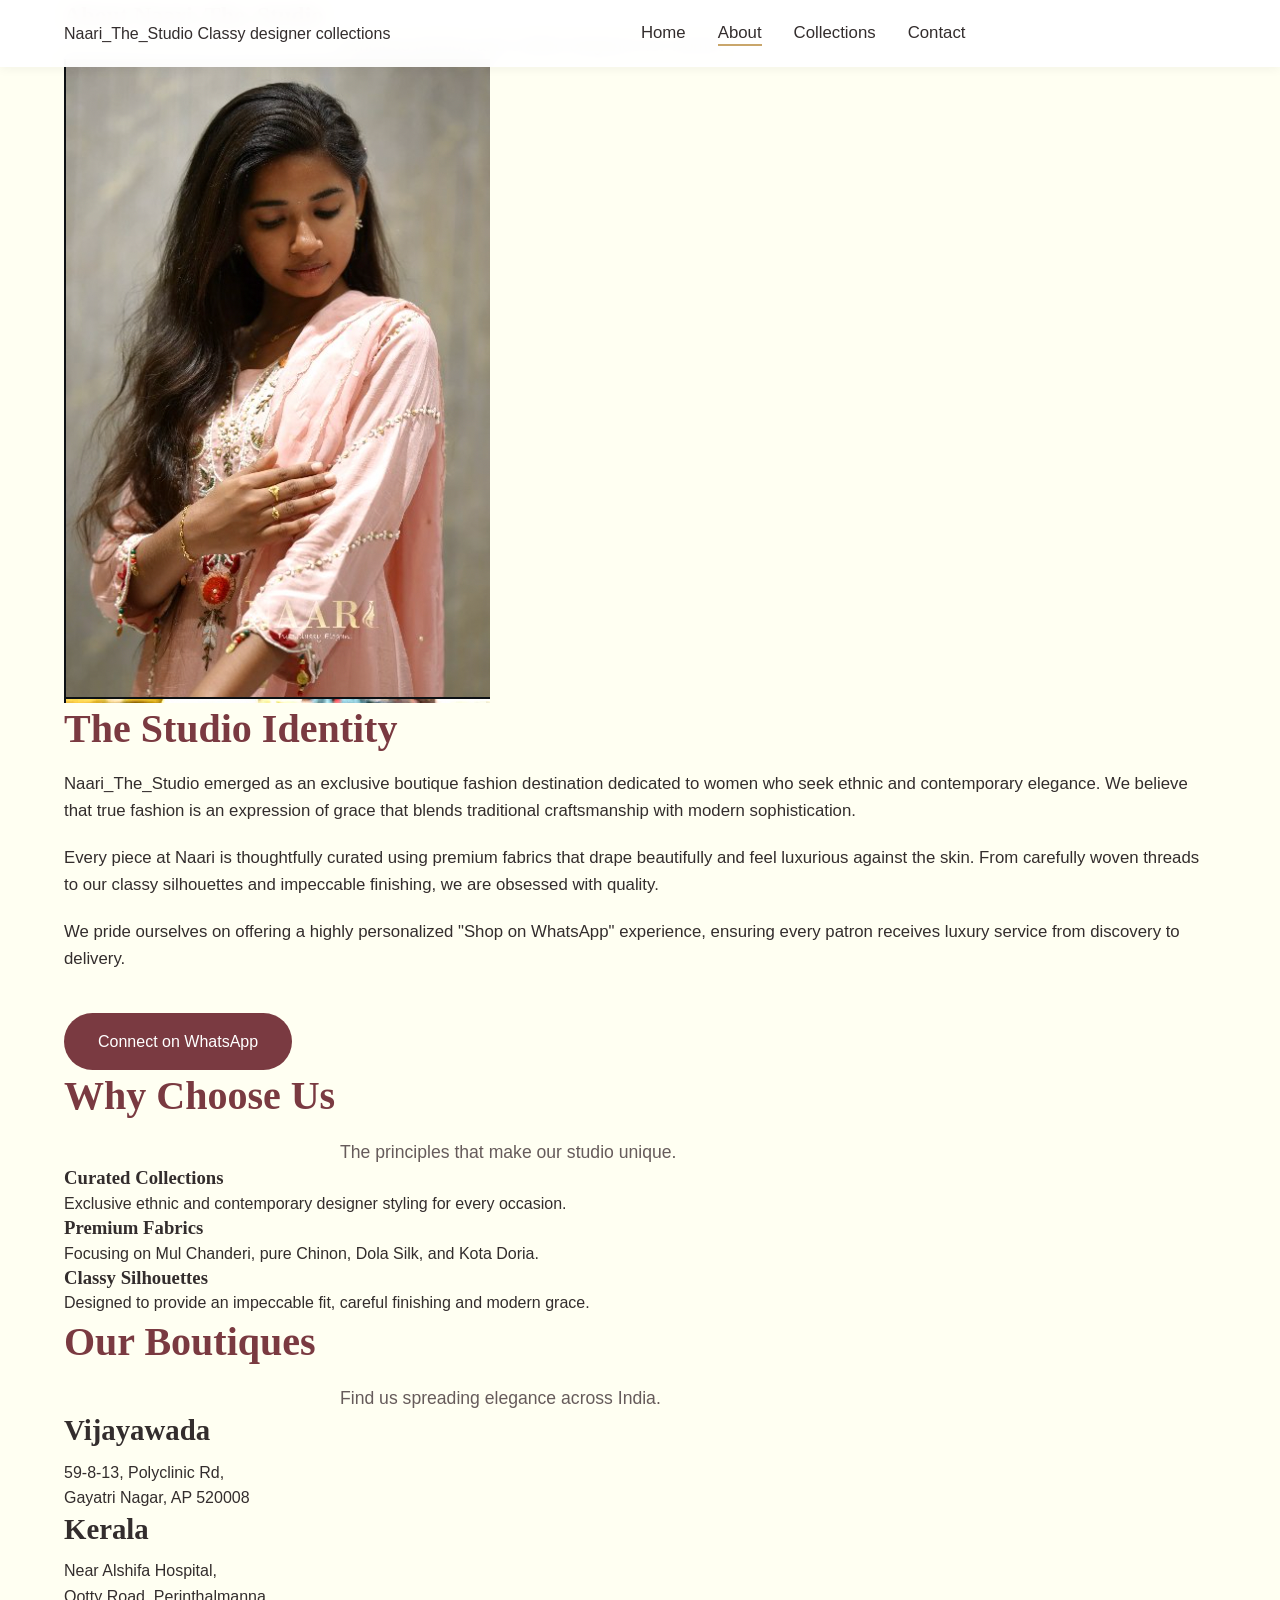
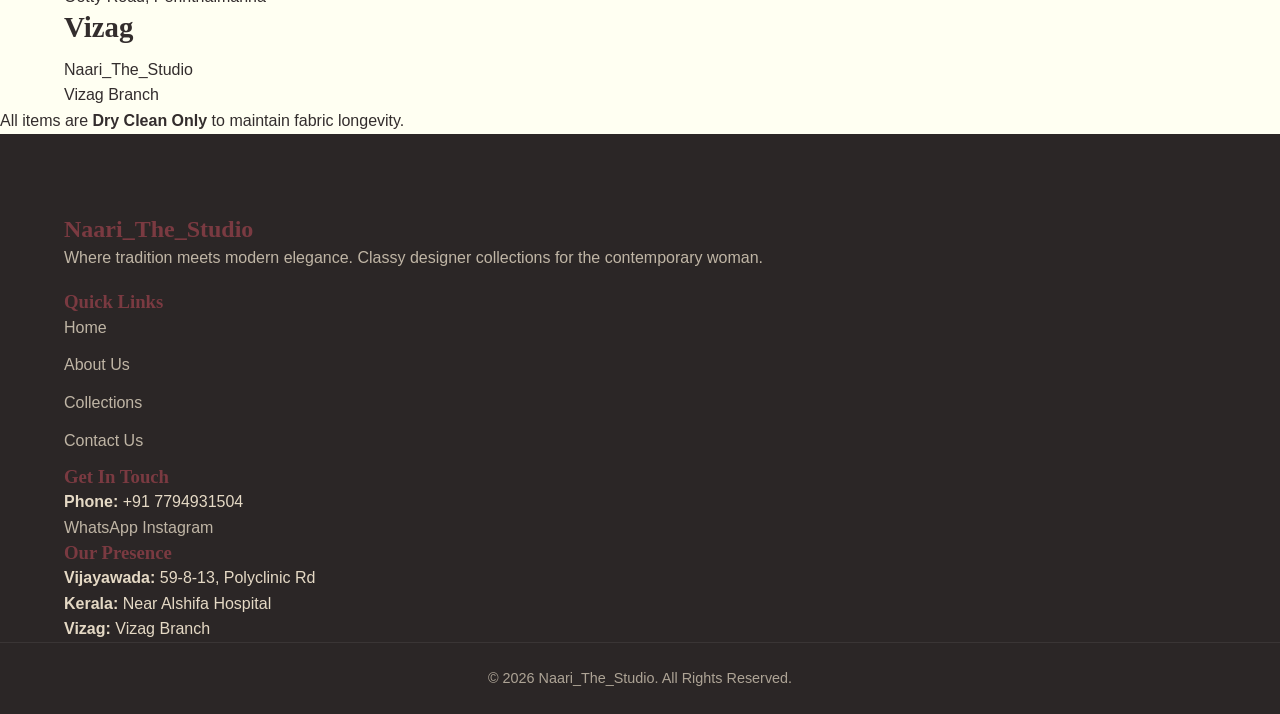
<file: about.html>
<!DOCTYPE html>
<html lang="en">
<head>
    <meta charset="UTF-8">
    <meta name="viewport" content="width=device-width, initial-scale=1.0">
    <title>About Us | Naari_The_Studio</title>
    <link rel="stylesheet" href="style.css">
</head>
<body>

    <!-- Header / Navbar -->
    <header class="navbar">
        <div class="container nav-container">
            <div class="brand-logo">
                <a href="index.html">
                    <span class="brand-name">Naari_The_Studio</span>
                    <span class="brand-tagline">Classy designer collections</span>
                </a>
            </div>
            <ul class="nav-links">
                <li><a href="index.html">Home</a></li>
                <li><a href="about.html" class="active">About</a></li>
                <li><a href="collections.html">Collections</a></li>
                <li><a href="contact.html">Contact</a></li>
            </ul>
            <div class="hamburger">
                <span></span>
                <span></span>
                <span></span>
            </div>
        </div>
    </header>

    <!-- Page Banner -->
    <section class="page-banner">
        <div class="container">
            <h1>About Naari_The_Studio</h1>
            <p class="section-subtitle">Timeless fashion and crafted elegance for women.</p>
        </div>
    </section>

    <!-- Brand Story Area -->
    <section class="section">
        <div class="container about-story">
            <div class="about-image">
                <div class="img-placeholder category-placeholder"><img src="outfit_pink.png" alt="Boutique Story Imagination"></div>
            </div>
            <div class="about-text">
                <h2 class="section-title" style="text-align: left;">The Studio Identity</h2>
                <p>Naari_The_Studio emerged as an exclusive boutique fashion destination dedicated to women who seek ethnic and contemporary elegance. We believe that true fashion is an expression of grace that blends traditional craftsmanship with modern sophistication.</p>
                <p>Every piece at Naari is thoughtfully curated using premium fabrics that drape beautifully and feel luxurious against the skin. From carefully woven threads to our classy silhouettes and impeccable finishing, we are obsessed with quality.</p>
                <p>We pride ourselves on offering a highly personalized "Shop on WhatsApp" experience, ensuring every patron receives luxury service from discovery to delivery.</p>
                <a href="https://wa.me/917794931504?text=Hi%20Naari_The_Studio,%20I%20would%20love%20to%20connect." target="_blank" class="btn btn-primary" style="margin-top:20px;">Connect on WhatsApp</a>
            </div>
        </div>
    </section>

    <!-- Why Choose Us -->
    <section class="section fabrics-section">
        <div class="container">
            <h2 class="section-title">Why Choose Us</h2>
            <p class="section-subtitle">The principles that make our studio unique.</p>
            
            <div class="grid grid-3">
                <div class="fabric-card">
                    <h3 style="color:var(--color-secondary);">Curated Collections</h3>
                    <p>Exclusive ethnic and contemporary designer styling for every occasion.</p>
                </div>
                <div class="fabric-card">
                    <h3 style="color:var(--color-secondary);">Premium Fabrics</h3>
                    <p>Focusing on Mul Chanderi, pure Chinon, Dola Silk, and Kota Doria.</p>
                </div>
                <div class="fabric-card">
                    <h3 style="color:var(--color-secondary);">Classy Silhouettes</h3>
                    <p>Designed to provide an impeccable fit, careful finishing and modern grace.</p>
                </div>
            </div>
        </div>
    </section>

    <!-- Presence Locations -->
    <section class="section">
        <div class="container">
            <h2 class="section-title">Our Boutiques</h2>
            <p class="section-subtitle">Find us spreading elegance across India.</p>
            
            <div class="locations-grid">
                <div class="location-card">
                    <h3 style="color: var(--color-primary); font-size: 1.8rem; margin-bottom: 10px;">Vijayawada</h3>
                    <p>59-8-13, Polyclinic Rd,<br>Gayatri Nagar, AP 520008</p>
                </div>
                <div class="location-card">
                    <h3 style="color: var(--color-primary); font-size: 1.8rem; margin-bottom: 10px;">Kerala</h3>
                    <p>Near Alshifa Hospital,<br>Ootty Road, Perinthalmanna</p>
                </div>
                <div class="location-card">
                    <h3 style="color: var(--color-primary); font-size: 1.8rem; margin-bottom: 10px;">Vizag</h3>
                    <p>Naari_The_Studio<br>Vizag Branch</p>
                </div>
            </div>
        </div>
    </section>

    <!-- Care Instructions -->
    <div class="care-notice">
        <p>All items are <strong>Dry Clean Only</strong> to maintain fabric longevity.</p>
    </div>

    <!-- Footer -->
    <footer class="footer">
        <div class="container footer-container">
            <div class="footer-brand">
                <h2>Naari_The_Studio</h2>
                <p>Where tradition meets modern elegance. Classy designer collections for the contemporary woman.</p>
            </div>
            <div class="footer-links">
                <h3>Quick Links</h3>
                <ul>
                    <li><a href="index.html">Home</a></li>
                    <li><a href="about.html">About Us</a></li>
                    <li><a href="collections.html">Collections</a></li>
                    <li><a href="contact.html">Contact Us</a></li>
                </ul>
            </div>
            <div class="footer-contact">
                <h3>Get In Touch</h3>
                <p><strong>Phone:</strong> +91 7794931504</p>
                <div class="socials">
                    <a href="https://wa.me/917794931504" target="_blank">WhatsApp</a>
                    <a href="https://instagram.com/naari_the_studio" target="_blank">Instagram</a>
                </div>
            </div>
            <div class="footer-locations">
                <h3>Our Presence</h3>
                <p><strong>Vijayawada:</strong> 59-8-13, Polyclinic Rd</p>
                <p><strong>Kerala:</strong> Near Alshifa Hospital</p>
                <p><strong>Vizag:</strong> Vizag Branch</p>
            </div>
        </div>
        <div class="footer-bottom">
            <p>&copy; 2026 Naari_The_Studio. All Rights Reserved.</p>
        </div>
    </footer>

    <script src="script.js"></script>
</body>
</html>
</file>
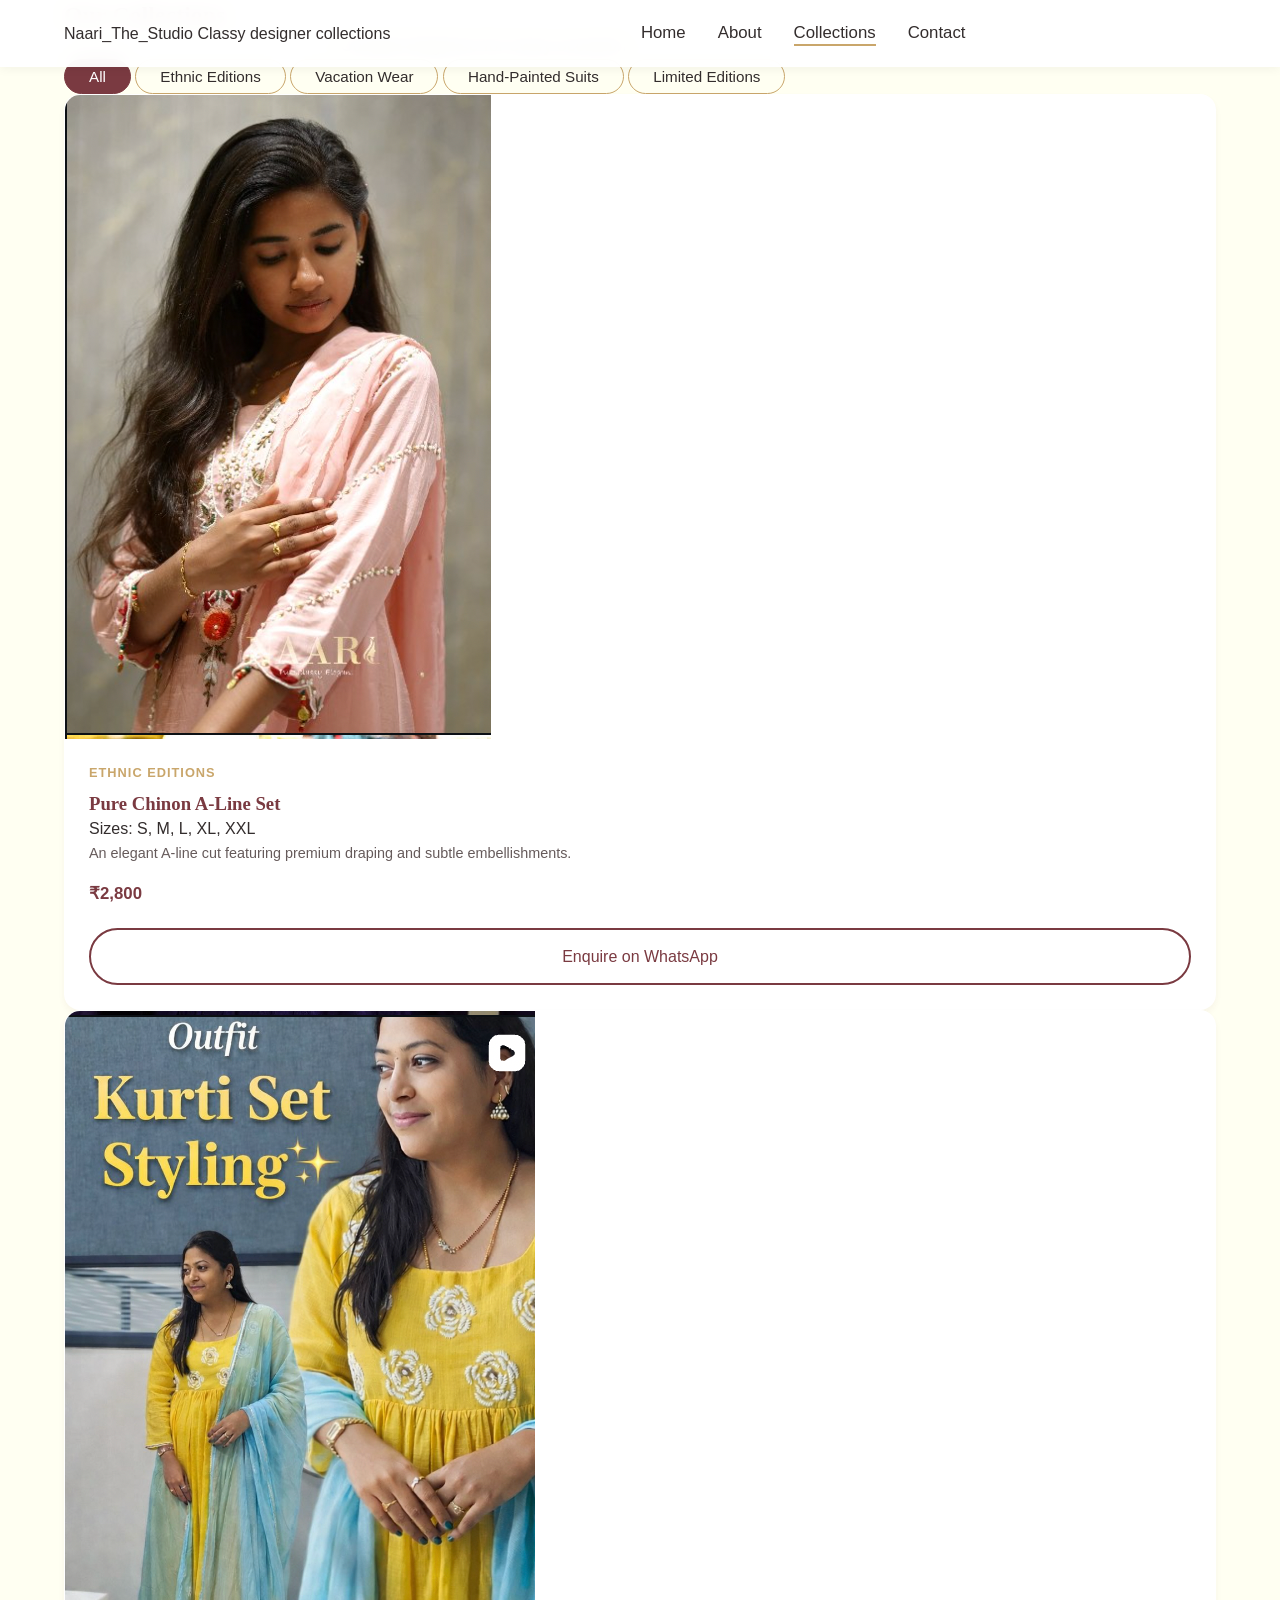
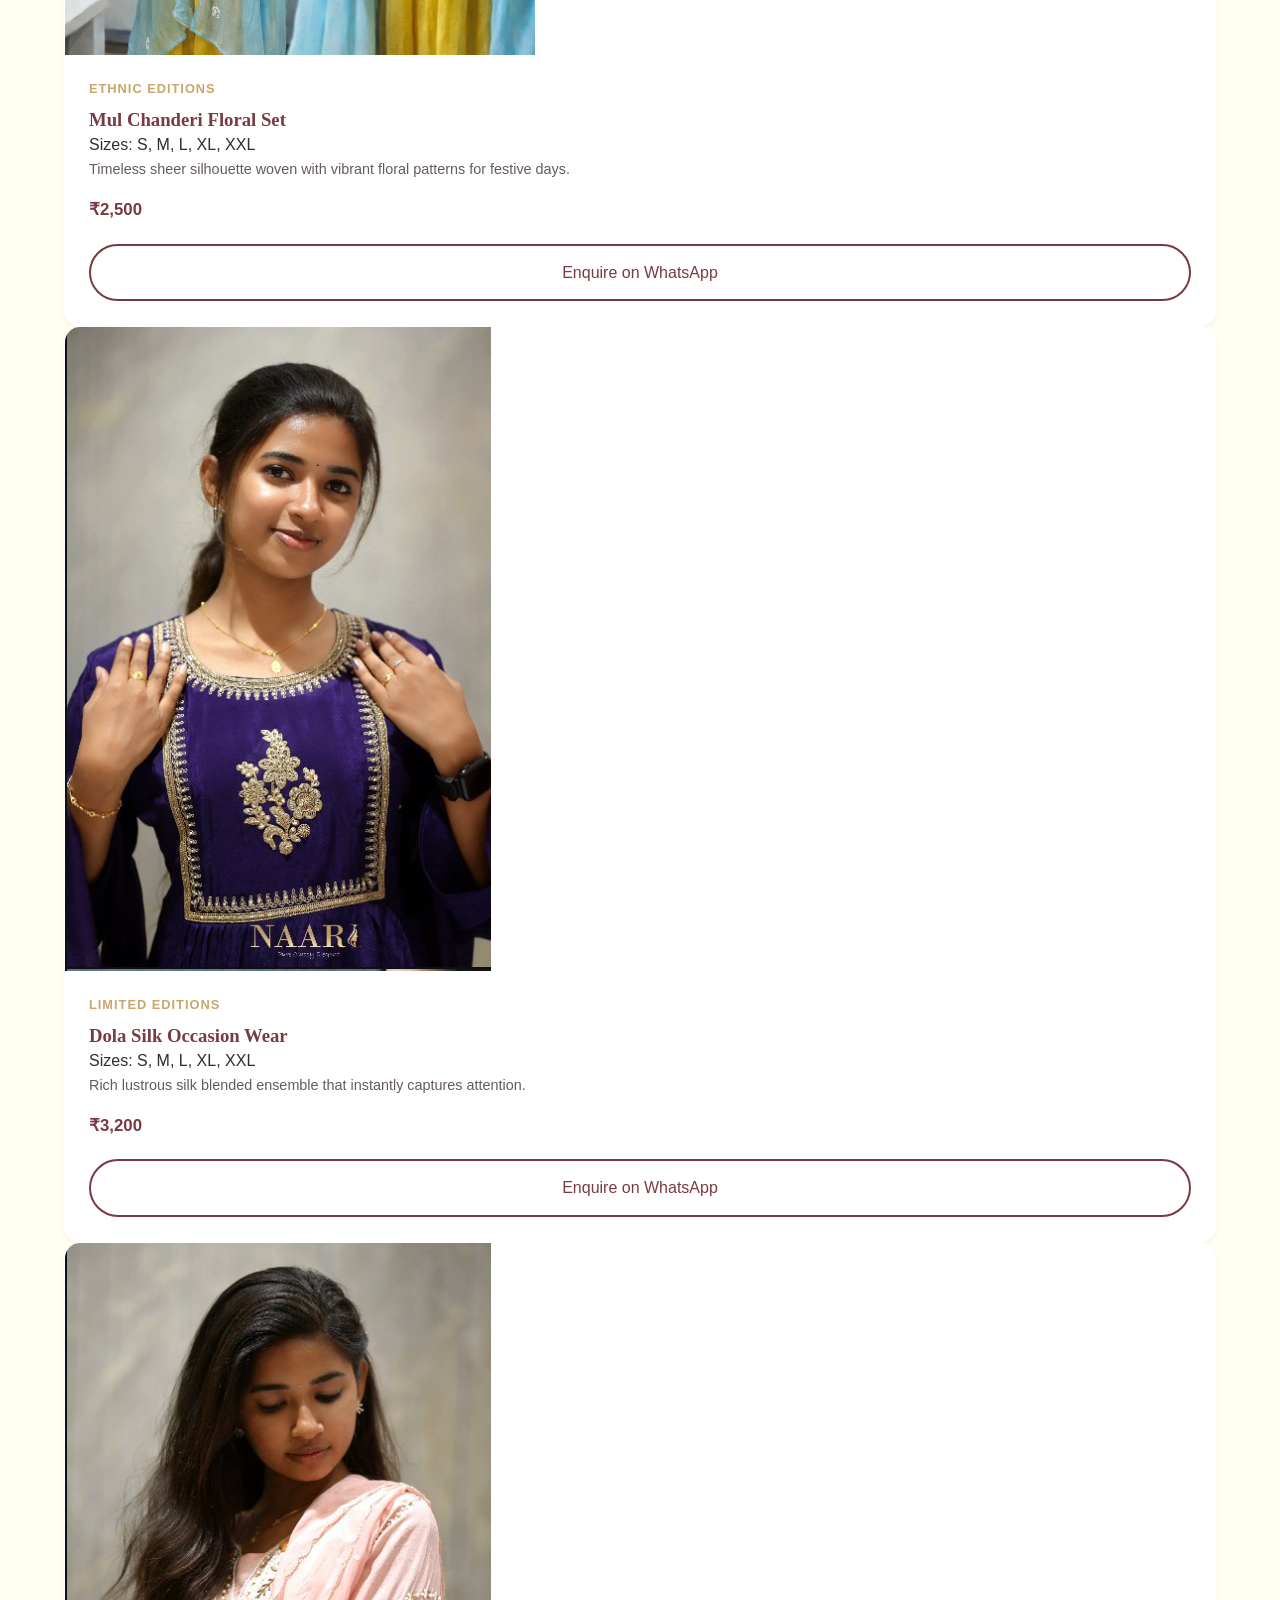
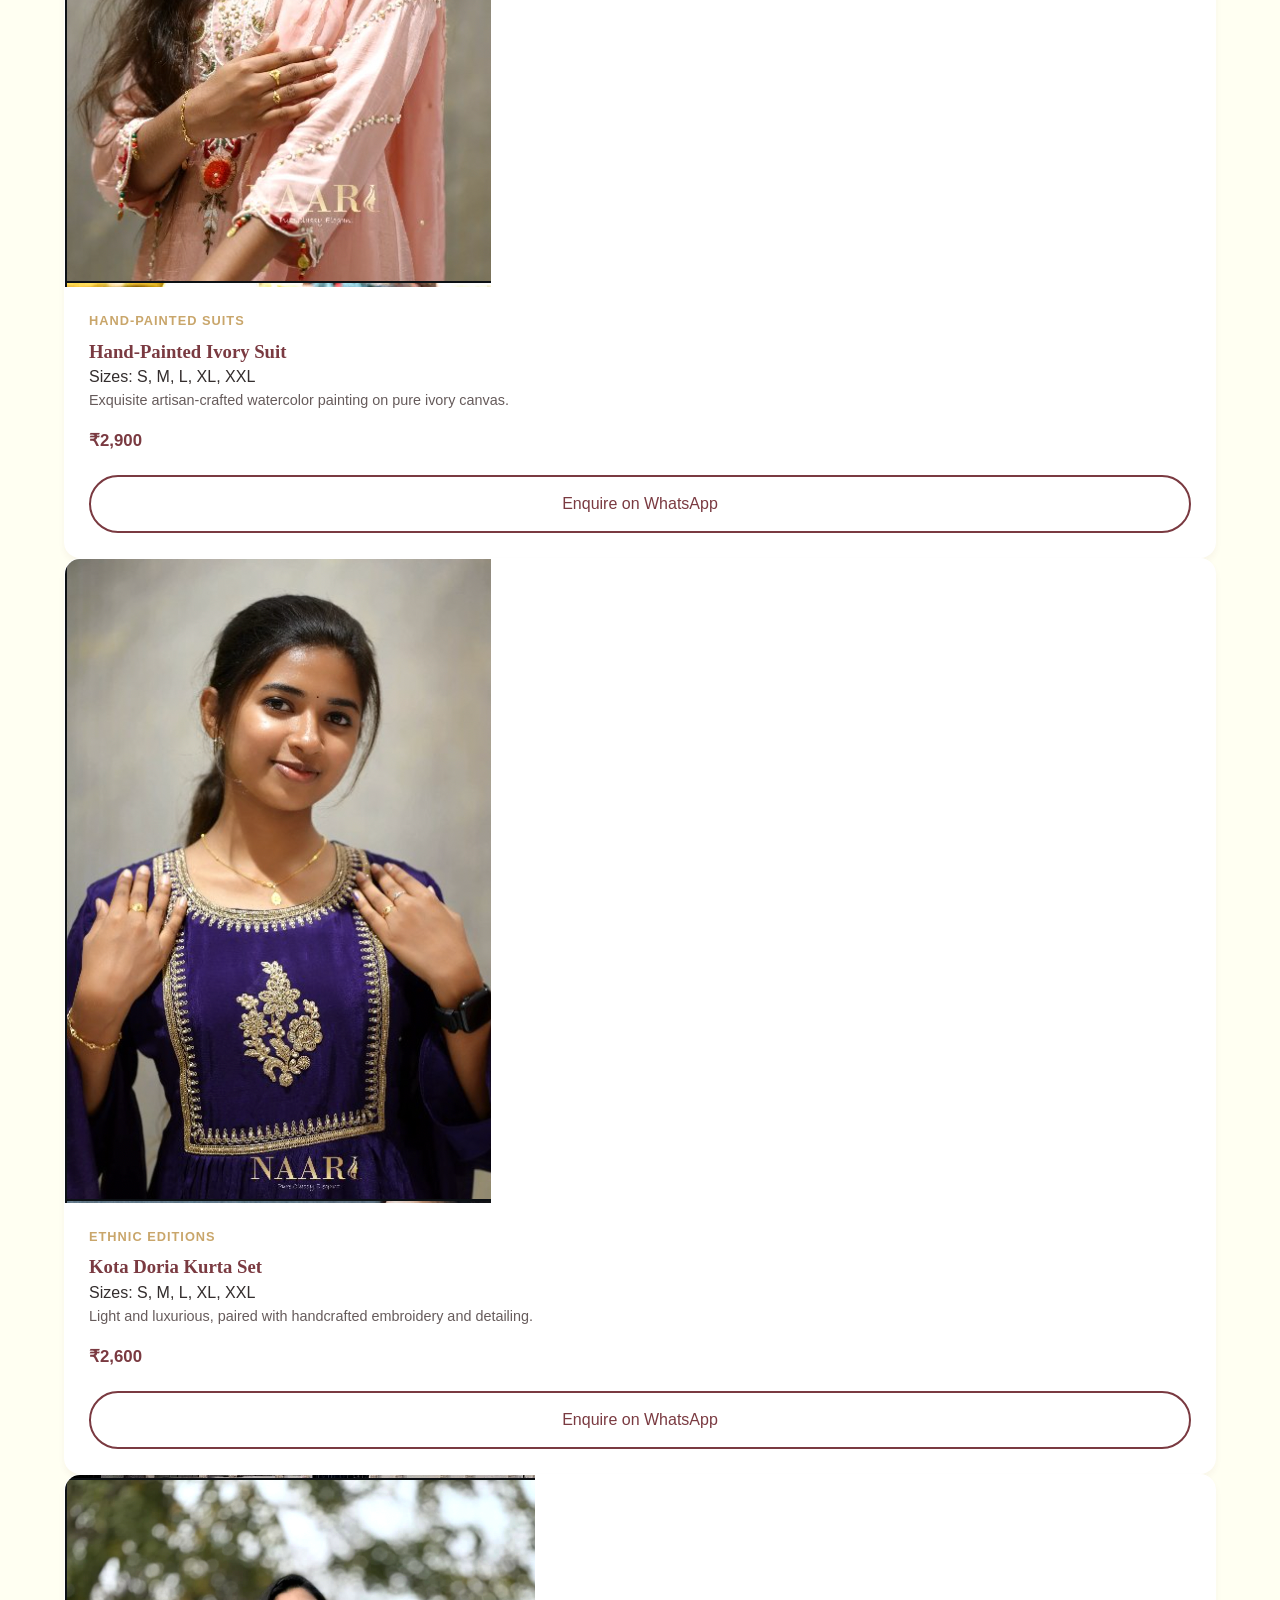
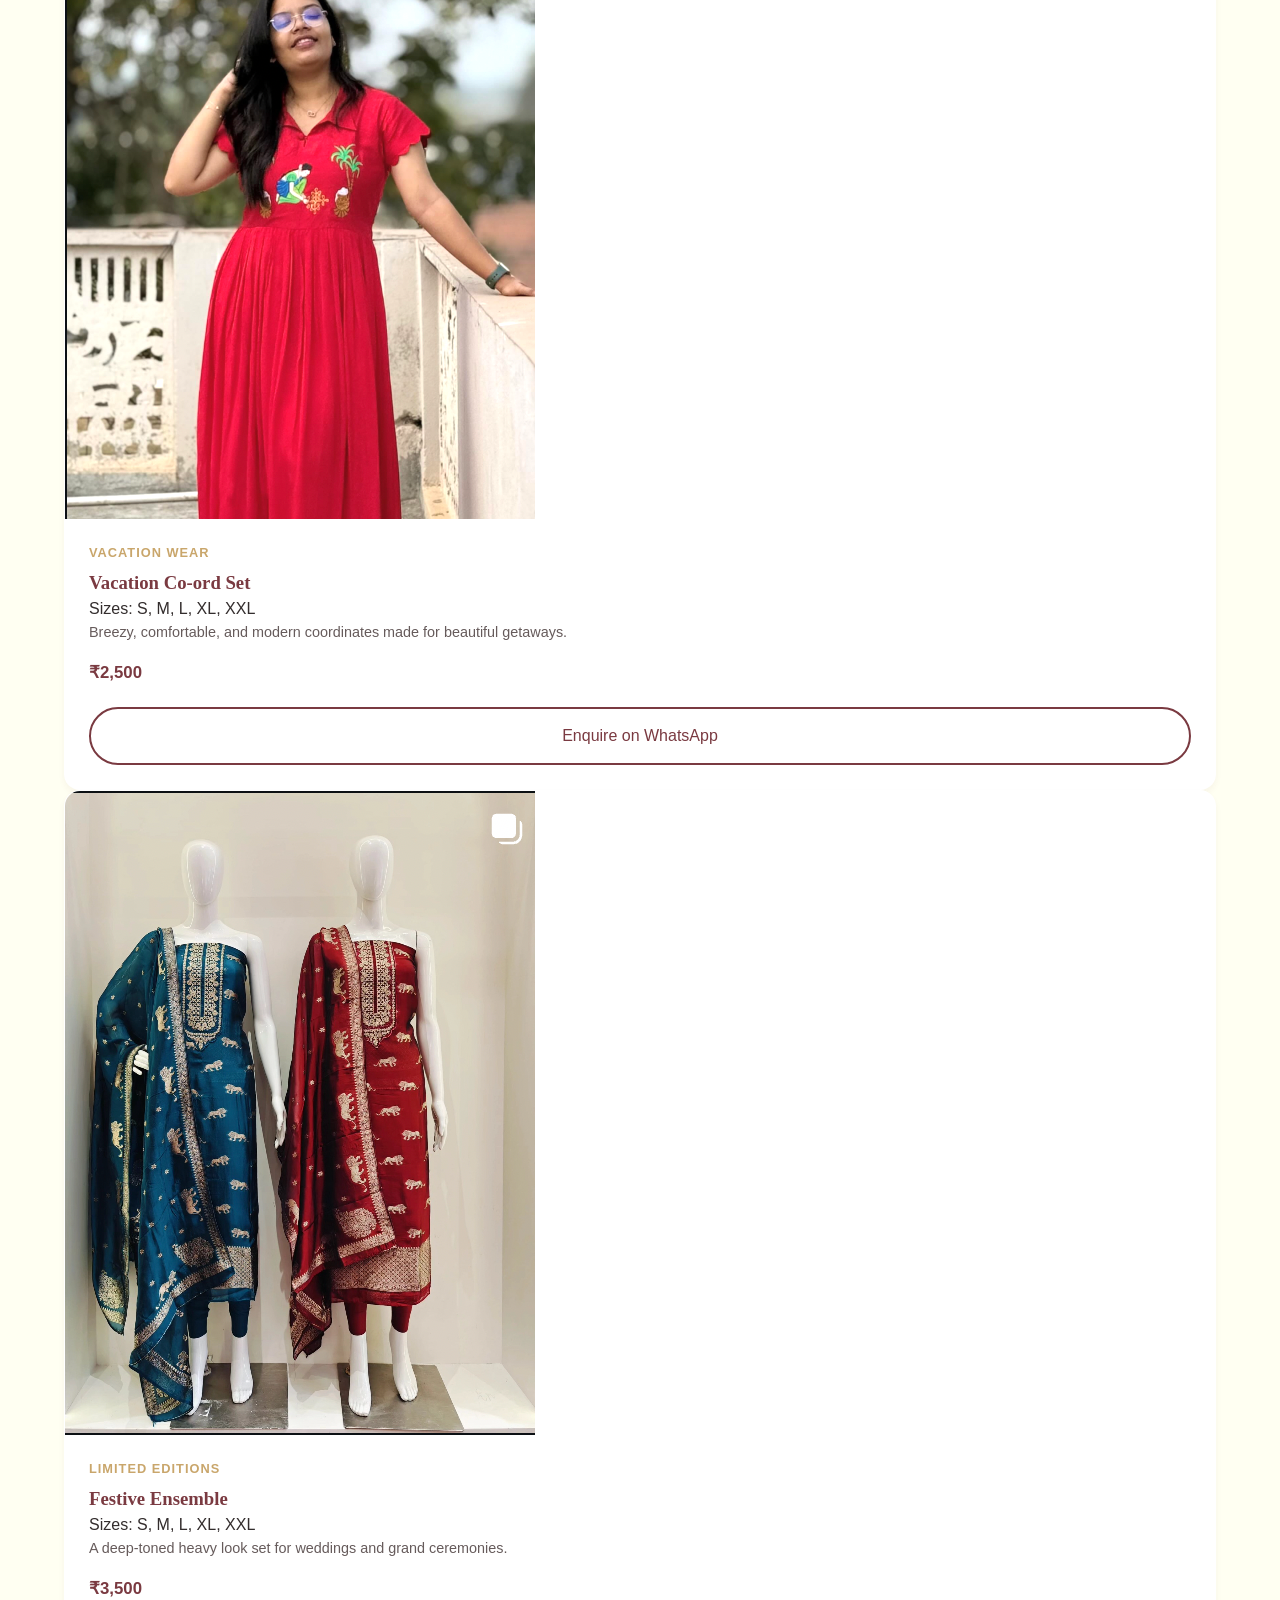
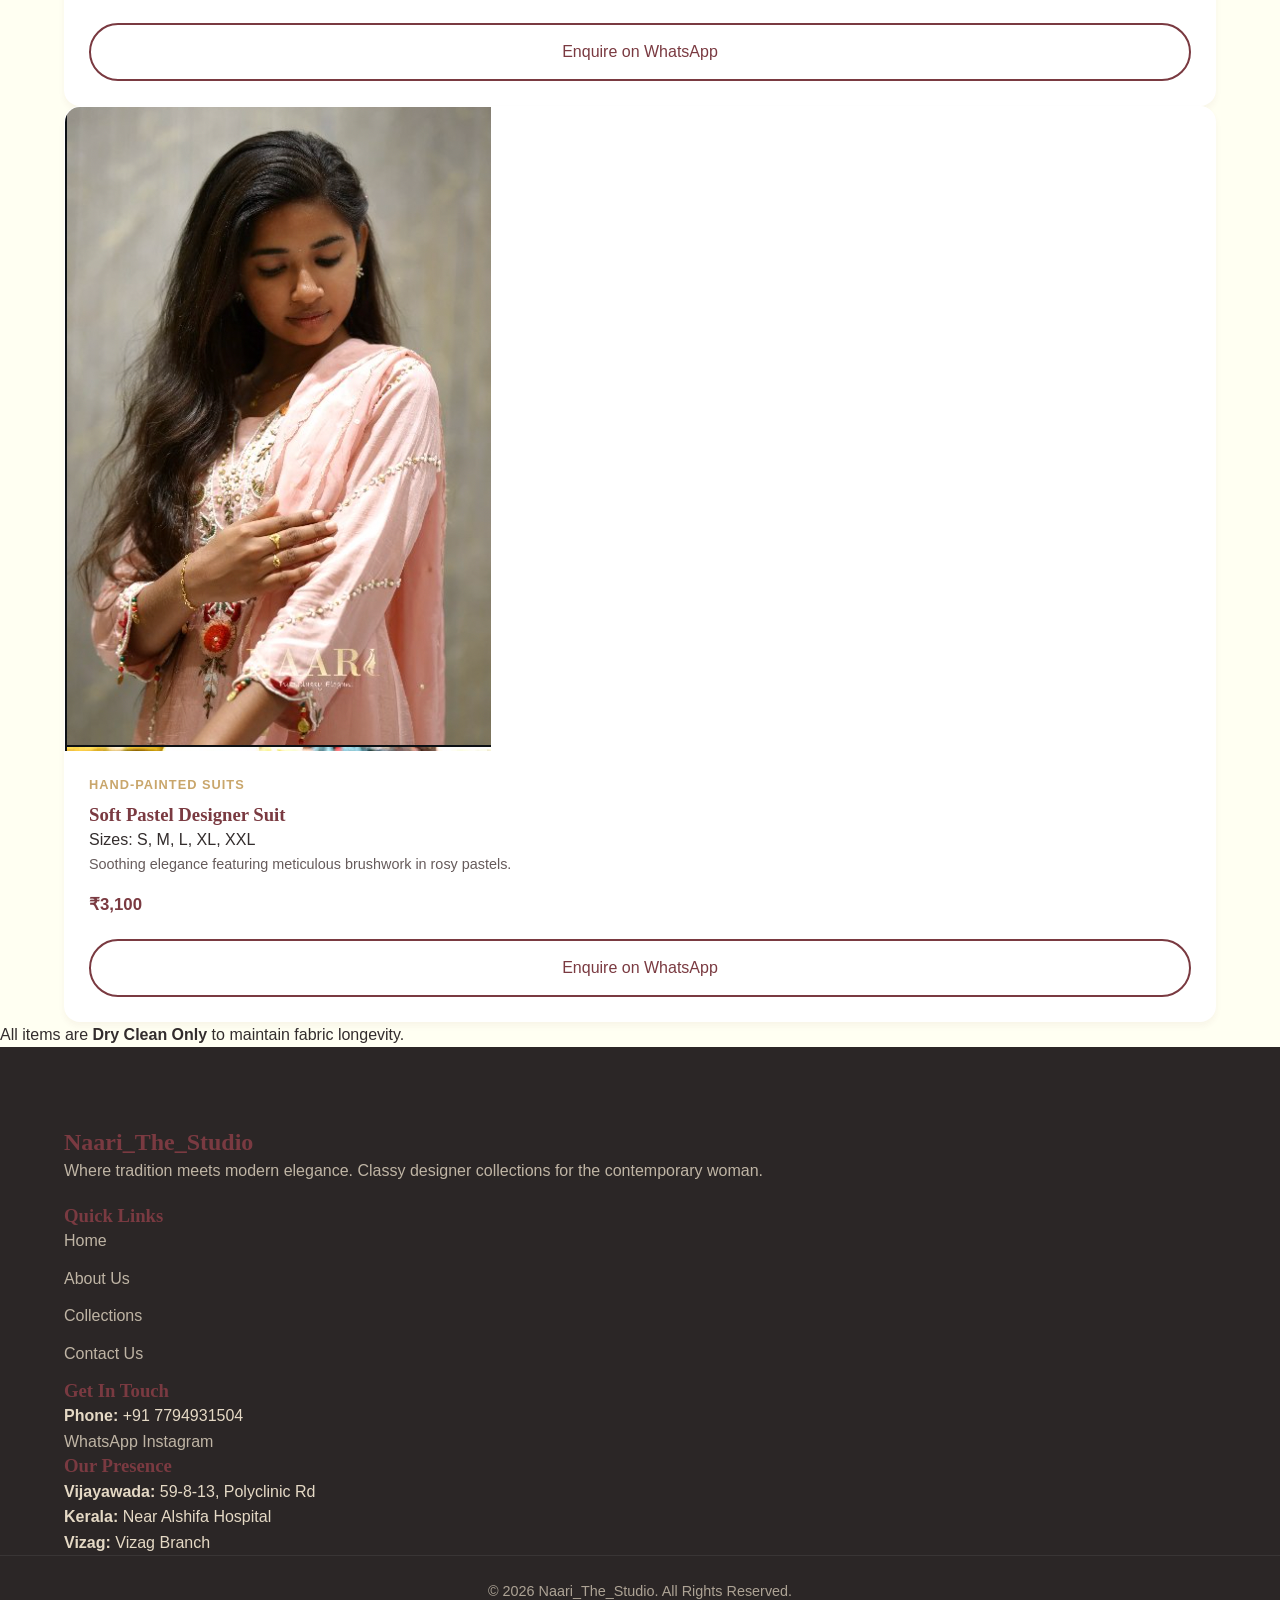
<file: collections.html>
<!DOCTYPE html>
<html lang="en">
<head>
    <meta charset="UTF-8">
    <meta name="viewport" content="width=device-width, initial-scale=1.0">
    <title>Collections | Naari_The_Studio</title>
    <link rel="stylesheet" href="style.css">
</head>
<body>

    <!-- Header / Navbar -->
    <header class="navbar">
        <div class="container nav-container">
            <div class="brand-logo">
                <a href="index.html">
                    <span class="brand-name">Naari_The_Studio</span>
                    <span class="brand-tagline">Classy designer collections</span>
                </a>
            </div>
            <ul class="nav-links">
                <li><a href="index.html">Home</a></li>
                <li><a href="about.html">About</a></li>
                <li><a href="collections.html" class="active">Collections</a></li>
                <li><a href="contact.html">Contact</a></li>
            </ul>
            <div class="hamburger">
                <span></span>
                <span></span>
                <span></span>
            </div>
        </div>
    </header>

    <!-- Page Banner -->
    <section class="page-banner">
        <div class="container">
            <h1>Our Collections</h1>
            <p class="section-subtitle">Curated elegance for every occasion.</p>
        </div>
    </section>

    <!-- Collections Grid and Filter -->
    <section class="section">
        <div class="container">
            
            <!-- Filter Buttons -->
            <div class="filter-container">
                <button class="filter-btn active" data-filter="all">All</button>
                <button class="filter-btn" data-filter="ethnic">Ethnic Editions</button>
                <button class="filter-btn" data-filter="vacation">Vacation Wear</button>
                <button class="filter-btn" data-filter="handpainted">Hand-Painted Suits</button>
                <button class="filter-btn" data-filter="limited">Limited Editions</button>
            </div>

            <div class="grid grid-4" id="products-grid">
                
                <!-- Item 1 -->
                <div class="product-card product-item" data-category="ethnic">
                    <div class="product-img">
                        <div class="img-placeholder card-placeholder"><img src="outfit_pink.png" alt="Pure Chinon Image"></div>
                    </div>
                    <div class="product-info">
                        <span class="product-category">Ethnic Editions</span>
                        <h3 class="product-title">Pure Chinon A-Line Set</h3>
                        <p class="product-sizes">Sizes: S, M, L, XL, XXL</p>
                        <p class="product-desc">An elegant A-line cut featuring premium draping and subtle embellishments.</p>
                        <p class="product-price">₹2,800</p>
                        <a href="https://wa.me/917794931504?text=Hi%20Naari_The_Studio,%20I%20am%20interested%20in%20the%20Pure%20Chinon%20A-Line%20Set." target="_blank" class="btn btn-outline" style="width: 100%;">Enquire on WhatsApp</a>
                    </div>
                </div>

                <!-- Item 2 -->
                <div class="product-card product-item" data-category="ethnic">
                    <div class="product-img">
                        <div class="img-placeholder card-placeholder"><img src="outfit_yellow.png" alt="Mul Chanderi Floral"></div>
                    </div>
                    <div class="product-info">
                        <span class="product-category">Ethnic Editions</span>
                        <h3 class="product-title">Mul Chanderi Floral Set</h3>
                        <p class="product-sizes">Sizes: S, M, L, XL, XXL</p>
                        <p class="product-desc">Timeless sheer silhouette woven with vibrant floral patterns for festive days.</p>
                        <p class="product-price">₹2,500</p>
                        <a href="https://wa.me/917794931504?text=Hi%20Naari_The_Studio,%20I%20am%20interested%20in%20the%20Mul%20Chanderi%20Floral%20Set." target="_blank" class="btn btn-outline" style="width: 100%;">Enquire on WhatsApp</a>
                    </div>
                </div>

                <!-- Item 3 -->
                <div class="product-card product-item" data-category="limited">
                    <div class="product-img">
                        <div class="img-placeholder card-placeholder"><img src="outfit_purple.png" alt="Dola Silk Image"></div>
                    </div>
                    <div class="product-info">
                        <span class="product-category">Limited Editions</span>
                        <h3 class="product-title">Dola Silk Occasion Wear</h3>
                        <p class="product-sizes">Sizes: S, M, L, XL, XXL</p>
                        <p class="product-desc">Rich lustrous silk blended ensemble that instantly captures attention.</p>
                        <p class="product-price">₹3,200</p>
                        <a href="https://wa.me/917794931504?text=Hi%20Naari_The_Studio,%20I%20am%20interested%20in%20the%20Dola%20Silk%20Occasion%20Wear." target="_blank" class="btn btn-outline" style="width: 100%;">Enquire on WhatsApp</a>
                    </div>
                </div>

                <!-- Item 4 -->
                <div class="product-card product-item" data-category="handpainted">
                    <div class="product-img">
                        <div class="img-placeholder card-placeholder"><img src="outfit_pink.png" alt="Hand-Painted Ivory"></div>
                    </div>
                    <div class="product-info">
                        <span class="product-category">Hand-Painted Suits</span>
                        <h3 class="product-title">Hand-Painted Ivory Suit</h3>
                        <p class="product-sizes">Sizes: S, M, L, XL, XXL</p>
                        <p class="product-desc">Exquisite artisan-crafted watercolor painting on pure ivory canvas.</p>
                        <p class="product-price">₹2,900</p>
                        <a href="https://wa.me/917794931504?text=Hi%20Naari_The_Studio,%20I%20am%20interested%20in%20the%20Hand-Painted%20Ivory%20Suit." target="_blank" class="btn btn-outline" style="width: 100%;">Enquire on WhatsApp</a>
                    </div>
                </div>

                <!-- Item 5 -->
                <div class="product-card product-item" data-category="ethnic">
                    <div class="product-img">
                        <div class="img-placeholder card-placeholder"><img src="outfit_purple.png" alt="Kota Doria Image"></div>
                    </div>
                    <div class="product-info">
                        <span class="product-category">Ethnic Editions</span>
                        <h3 class="product-title">Kota Doria Kurta Set</h3>
                        <p class="product-sizes">Sizes: S, M, L, XL, XXL</p>
                        <p class="product-desc">Light and luxurious, paired with handcrafted embroidery and detailing.</p>
                        <p class="product-price">₹2,600</p>
                        <a href="https://wa.me/917794931504?text=Hi%20Naari_The_Studio,%20I%20am%20interested%20in%20the%20Kota%20Doria%20Embroidered%20Kurta%20Set." target="_blank" class="btn btn-outline" style="width: 100%;">Enquire on WhatsApp</a>
                    </div>
                </div>

                <!-- Item 6 -->
                <div class="product-card product-item" data-category="vacation">
                    <div class="product-img">
                        <div class="img-placeholder card-placeholder"><img src="outfit_red.png" alt="Vacation Co-ord"></div>
                    </div>
                    <div class="product-info">
                        <span class="product-category">Vacation Wear</span>
                        <h3 class="product-title">Vacation Co-ord Set</h3>
                        <p class="product-sizes">Sizes: S, M, L, XL, XXL</p>
                        <p class="product-desc">Breezy, comfortable, and modern coordinates made for beautiful getaways.</p>
                        <p class="product-price">₹2,500</p>
                        <a href="https://wa.me/917794931504?text=Hi%20Naari_The_Studio,%20I%20am%20interested%20in%20the%20Vacation%20Co-ord%20Set." target="_blank" class="btn btn-outline" style="width: 100%;">Enquire on WhatsApp</a>
                    </div>
                </div>

                <!-- Item 7 -->
                <div class="product-card product-item" data-category="limited">
                    <div class="product-img">
                        <div class="img-placeholder card-placeholder"><img src="outfit_mannequins.png" alt="Limited Ensemble"></div>
                    </div>
                    <div class="product-info">
                        <span class="product-category">Limited Editions</span>
                        <h3 class="product-title">Festive Ensemble</h3>
                        <p class="product-sizes">Sizes: S, M, L, XL, XXL</p>
                        <p class="product-desc">A deep-toned heavy look set for weddings and grand ceremonies.</p>
                        <p class="product-price">₹3,500</p>
                        <a href="https://wa.me/917794931504?text=Hi%20Naari_The_Studio,%20I%20am%20interested%20in%20the%20Limited%20Edition%20Festive%20Ensemble." target="_blank" class="btn btn-outline" style="width: 100%;">Enquire on WhatsApp</a>
                    </div>
                </div>

                <!-- Item 8 -->
                <div class="product-card product-item" data-category="handpainted">
                    <div class="product-img">
                        <div class="img-placeholder card-placeholder"><img src="outfit_pink.png" alt="Soft Pastel Image"></div>
                    </div>
                    <div class="product-info">
                        <span class="product-category">Hand-Painted Suits</span>
                        <h3 class="product-title">Soft Pastel Designer Suit</h3>
                        <p class="product-sizes">Sizes: S, M, L, XL, XXL</p>
                        <p class="product-desc">Soothing elegance featuring meticulous brushwork in rosy pastels.</p>
                        <p class="product-price">₹3,100</p>
                        <a href="https://wa.me/917794931504?text=Hi%20Naari_The_Studio,%20I%20am%20interested%20in%20the%20Soft%20Pastel%20Designer%20Suit." target="_blank" class="btn btn-outline" style="width: 100%;">Enquire on WhatsApp</a>
                    </div>
                </div>

            </div>
        </div>
    </section>

    <!-- Care Instructions -->
    <div class="care-notice">
        <p>All items are <strong>Dry Clean Only</strong> to maintain fabric longevity.</p>
    </div>

    <!-- Footer -->
    <footer class="footer">
        <!-- ... Footer Same as others ... -->
        <div class="container footer-container">
            <div class="footer-brand">
                <h2>Naari_The_Studio</h2>
                <p>Where tradition meets modern elegance. Classy designer collections for the contemporary woman.</p>
            </div>
            <div class="footer-links">
                <h3>Quick Links</h3>
                <ul>
                    <li><a href="index.html">Home</a></li>
                    <li><a href="about.html">About Us</a></li>
                    <li><a href="collections.html">Collections</a></li>
                    <li><a href="contact.html">Contact Us</a></li>
                </ul>
            </div>
            <div class="footer-contact">
                <h3>Get In Touch</h3>
                <p><strong>Phone:</strong> +91 7794931504</p>
                <div class="socials">
                    <a href="https://wa.me/917794931504" target="_blank">WhatsApp</a>
                    <a href="https://instagram.com/naari_the_studio" target="_blank">Instagram</a>
                </div>
            </div>
            <div class="footer-locations">
                <h3>Our Presence</h3>
                <p><strong>Vijayawada:</strong> 59-8-13, Polyclinic Rd</p>
                <p><strong>Kerala:</strong> Near Alshifa Hospital</p>
                <p><strong>Vizag:</strong> Vizag Branch</p>
            </div>
        </div>
        <div class="footer-bottom">
            <p>&copy; 2026 Naari_The_Studio. All Rights Reserved.</p>
        </div>
    </footer>

    <script src="script.js"></script>
</body>
</html>
</file>
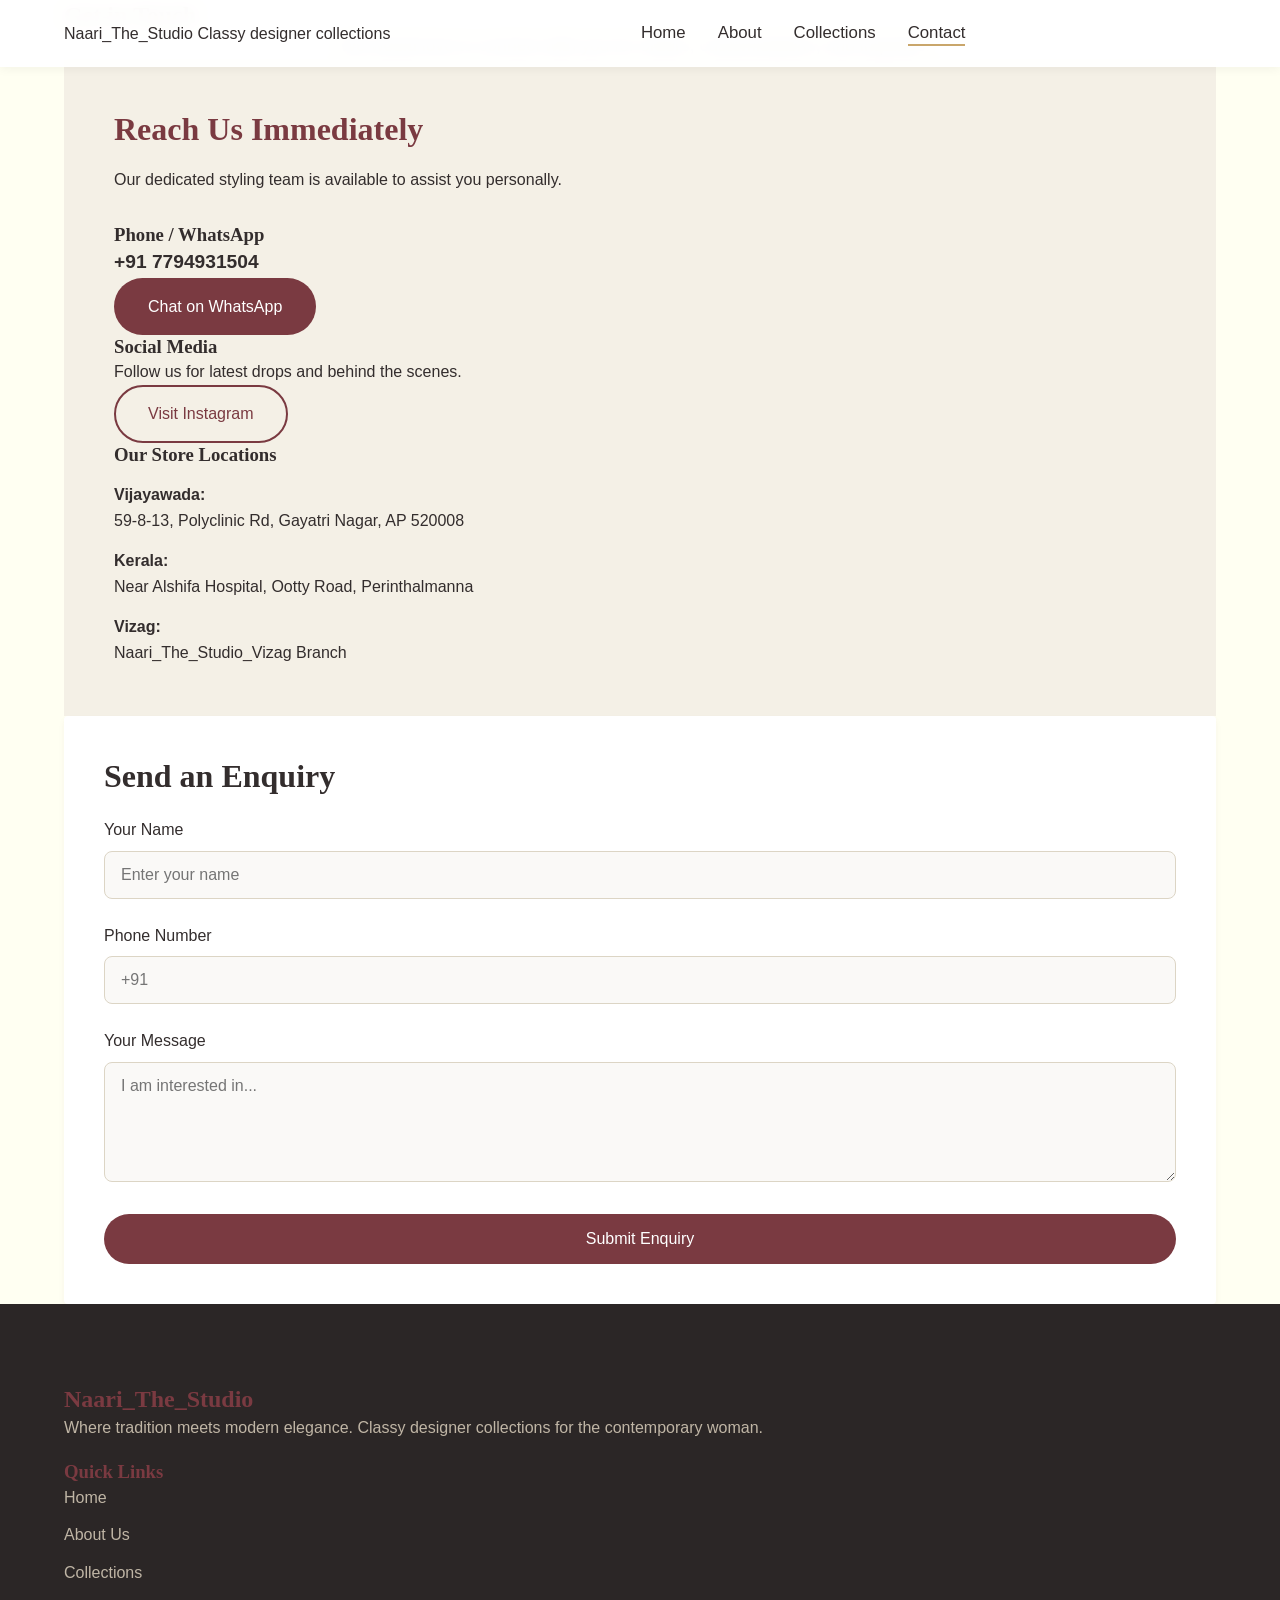
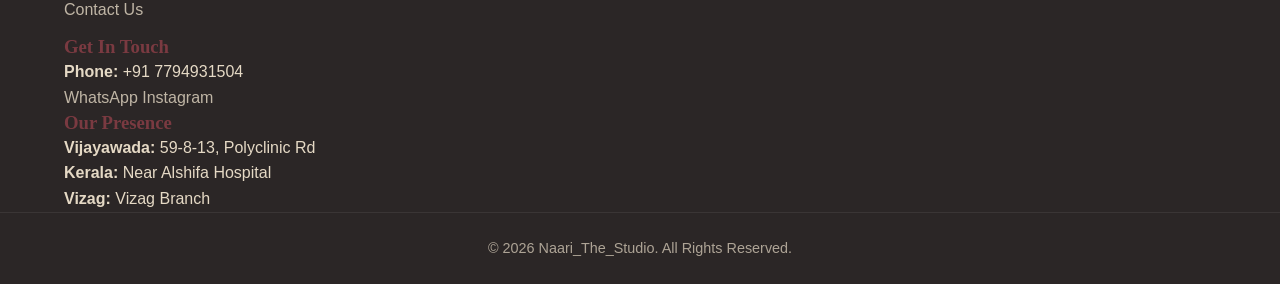
<file: contact.html>
<!DOCTYPE html>
<html lang="en">
<head>
    <meta charset="UTF-8">
    <meta name="viewport" content="width=device-width, initial-scale=1.0">
    <title>Contact Us | Naari_The_Studio</title>
    <link rel="stylesheet" href="style.css">
</head>
<body>

    <!-- Header / Navbar -->
    <header class="navbar">
        <div class="container nav-container">
            <div class="brand-logo">
                <a href="index.html">
                    <span class="brand-name">Naari_The_Studio</span>
                    <span class="brand-tagline">Classy designer collections</span>
                </a>
            </div>
            <ul class="nav-links">
                <li><a href="index.html">Home</a></li>
                <li><a href="about.html">About</a></li>
                <li><a href="collections.html">Collections</a></li>
                <li><a href="contact.html" class="active">Contact</a></li>
            </ul>
            <div class="hamburger">
                <span></span>
                <span></span>
                <span></span>
            </div>
        </div>
    </header>

    <!-- Page Banner -->
    <section class="page-banner">
        <div class="container">
            <h1>Get in Touch</h1>
            <p class="section-subtitle">We would love to connect with you for orders, customisations, and inquiries.</p>
        </div>
    </section>

    <!-- Contact Info Area -->
    <section class="section">
        <div class="container contact-wrapper">
            
            <!-- Quick Connect Options -->
            <div class="contact-info">
                <h2 class="section-title" style="text-align: left; font-size: 2rem;">Reach Us Immediately</h2>
                <p style="margin-bottom: 30px;">Our dedicated styling team is available to assist you personally.</p>
                
                <div class="contact-item">
                    <h3 style="color:var(--color-secondary);">Phone / WhatsApp</h3>
                    <p style="font-size: 1.2rem; font-weight: 700;">+91 7794931504</p>
                    <a href="https://wa.me/917794931504?text=Hi%20Naari_The_Studio,%20I%20would%20like%20to%20know%20more%20about%20your%20collections." target="_blank" class="btn btn-primary">Chat on WhatsApp</a>
                </div>

                <div class="contact-item">
                    <h3 style="color:var(--color-secondary);">Social Media</h3>
                    <p>Follow us for latest drops and behind the scenes.</p>
                    <a href="https://instagram.com/naari_the_studio" target="_blank" class="btn btn-outline">Visit Instagram</a>
                </div>
                
                <div class="contact-item" style="border: none;">
                    <h3 style="color:var(--color-secondary);">Our Store Locations</h3>
                    <ul style="margin-top: 15px; display: flex; flex-direction: column; gap: 15px;">
                        <li><strong>Vijayawada:</strong><br>59-8-13, Polyclinic Rd, Gayatri Nagar, AP 520008</li>
                        <li><strong>Kerala:</strong><br>Near Alshifa Hospital, Ootty Road, Perinthalmanna</li>
                        <li><strong>Vizag:</strong><br>Naari_The_Studio_Vizag Branch</li>
                    </ul>
                </div>
            </div>

            <!-- Optional Quick Email UI -->
            <div class="contact-form-ui">
                <div style="background-color: var(--color-white); padding: 40px; border-radius: 4px; box-shadow: var(--shadow-sm);">
                    <h2 style="font-family: var(--font-heading); font-size: 2rem; margin-bottom: 20px; color: var(--color-primary);">Send an Enquiry</h2>
                    <form id="contact-form-sim">
                        <div class="form-group">
                            <label for="name">Your Name</label>
                            <input type="text" id="name" class="form-control" placeholder="Enter your name" required>
                        </div>
                        <div class="form-group">
                            <label for="phone">Phone Number</label>
                            <input type="tel" id="phone" class="form-control" placeholder="+91" required>
                        </div>
                        <div class="form-group">
                            <label for="message">Your Message</label>
                            <textarea id="message" rows="5" class="form-control" placeholder="I am interested in..."></textarea>
                        </div>
                        <button type="submit" class="btn btn-primary" style="width: 100%;">Submit Enquiry</button>
                    </form>
                </div>
            </div>

        </div>
    </section>

    <!-- Footer -->
    <footer class="footer">
        <div class="container footer-container">
            <div class="footer-brand">
                <h2>Naari_The_Studio</h2>
                <p>Where tradition meets modern elegance. Classy designer collections for the contemporary woman.</p>
            </div>
            <div class="footer-links">
                <h3>Quick Links</h3>
                <ul>
                    <li><a href="index.html">Home</a></li>
                    <li><a href="about.html">About Us</a></li>
                    <li><a href="collections.html">Collections</a></li>
                    <li><a href="contact.html">Contact Us</a></li>
                </ul>
            </div>
            <div class="footer-contact">
                <h3>Get In Touch</h3>
                <p><strong>Phone:</strong> +91 7794931504</p>
                <div class="socials">
                    <a href="https://wa.me/917794931504" target="_blank">WhatsApp</a>
                    <a href="https://instagram.com/naari_the_studio" target="_blank">Instagram</a>
                </div>
            </div>
            <div class="footer-locations">
                <h3>Our Presence</h3>
                <p><strong>Vijayawada:</strong> 59-8-13, Polyclinic Rd</p>
                <p><strong>Kerala:</strong> Near Alshifa Hospital</p>
                <p><strong>Vizag:</strong> Vizag Branch</p>
            </div>
        </div>
        <div class="footer-bottom">
            <p>&copy; 2026 Naari_The_Studio. All Rights Reserved.</p>
        </div>
    </footer>

    <script src="script.js"></script>
</body>
</html>
</file>
<file: style.css>
/* =========================================
   S3 Lounge Boutique Vizag - CSS
   ========================================= */

/* Variables - Premium Boutique Palette */
:root {
  --color-ivory: #fffff2;
  --color-cream: #f4f0e6;
  --color-muted-gold: #c9a66b;
  --color-muted-gold-dark: #b08d55;
  --color-dusty-rose: #d69f9f;
  --color-earthy-beige: #e5d9c5;
  --color-soft-maroon: #7a3a41;
  --color-soft-maroon-dark: #5c292f;
  
  --color-text-dark: #332d2d;
  --color-text-light: #665b5b;
  --color-bg-light: #faf8f5;
  --color-white: #ffffff;
  
  --font-heading: 'Playfair Display', serif;
  --font-body: 'Outfit', sans-serif;
  
  --radius-sm: 8px;
  --radius-md: 16px;
  --radius-lg: 24px;
  
  --shadow-sm: 0 4px 6px rgba(122, 58, 65, 0.05);
  --shadow-md: 0 10px 20px rgba(122, 58, 65, 0.08);
  --shadow-hover: 0 15px 30px rgba(122, 58, 65, 0.12);
  
  --transition: all 0.3s cubic-bezier(0.25, 0.8, 0.25, 1);
}

/* Base Styles */
* {
  margin: 0;
  padding: 0;
  box-sizing: border-box;
}

html {
  scroll-behavior: smooth;
  scroll-padding-top: 80px; /* offset for fixed navbar */
}

body {
  font-family: var(--font-body);
  color: var(--color-text-dark);
  background-color: var(--color-ivory);
  line-height: 1.6;
  overflow-x: hidden;
}

h1, h2, h3, h4, h5, h6 {
  font-family: var(--font-heading);
  font-weight: 600;
  color: var(--color-soft-maroon);
  line-height: 1.3;
}

a {
  text-decoration: none;
  color: inherit;
  transition: var(--transition);
}

ul {
  list-style: none;
}

img {
  max-width: 100%;
  height: auto;
  display: block;
}

.container {
  max-width: 1200px;
  margin: 0 auto;
  padding: 0 24px;
}

.section-padding {
  padding: 100px 0;
}

.bg-light {
  background-color: var(--color-bg-light);
}

/* Typography elements */
.section-header {
  text-align: center;
  margin-bottom: 60px;
}

.section-title {
  font-size: 2.5rem;
  margin-bottom: 16px;
  color: var(--color-soft-maroon);
}

.section-subtitle {
  font-size: 1.1rem;
  color: var(--color-text-light);
  max-width: 600px;
  margin: 0 auto;
}

.title-divider {
  height: 3px;
  width: 80px;
  background: var(--color-muted-gold);
  margin: 20px auto 0;
  border-radius: 2px;
}

/* Buttons */
.btn {
  display: inline-block;
  padding: 14px 32px;
  border-radius: 50px;
  font-weight: 500;
  font-family: var(--font-body);
  text-align: center;
  cursor: pointer;
  border: 2px solid transparent;
  transition: var(--transition);
  font-size: 1rem;
}

.btn-primary {
  background-color: var(--color-soft-maroon);
  color: var(--color-white);
}

.btn-primary:hover {
  background-color: var(--color-soft-maroon-dark);
  transform: translateY(-2px);
  box-shadow: var(--shadow-md);
}

.btn-secondary {
  background-color: var(--color-muted-gold);
  color: var(--color-white);
}

.btn-secondary:hover {
  background-color: var(--color-muted-gold-dark);
  transform: translateY(-2px);
  box-shadow: var(--shadow-md);
}

.btn-outline {
  background-color: transparent;
  border-color: var(--color-soft-maroon);
  color: var(--color-soft-maroon);
}

.btn-outline:hover {
  background-color: var(--color-soft-maroon);
  color: var(--color-white);
}

.btn-full {
  width: 100%;
}

/* Navigation */
.navbar {
  position: fixed;
  top: 0;
  left: 0;
  width: 100%;
  background-color: rgba(255, 255, 255, 0.95);
  backdrop-filter: blur(10px);
  z-index: 1000;
  box-shadow: 0 2px 10px rgba(0,0,0,0.05);
  transition: var(--transition);
}

.nav-container {
  max-width: 1200px;
  margin: 0 auto;
  padding: 20px 24px;
  display: flex;
  justify-content: space-between;
  align-items: center;
}

.logo {
  font-family: var(--font-heading);
  font-size: 1.5rem;
  font-weight: 700;
  color: var(--color-soft-maroon);
  display: flex;
  flex-direction: column;
  line-height: 1;
}

.logo span {
  font-size: 0.9rem;
  font-weight: 400;
  color: var(--color-muted-gold);
  margin-top: 4px;
  font-family: var(--font-body);
  letter-spacing: 1px;
}

.nav-links {
  display: flex;
  gap: 32px;
}

.nav-links a {
  font-weight: 500;
  color: var(--color-text-dark);
  position: relative;
  font-size: 1.05rem;
}

.nav-links a::after {
  content: '';
  position: absolute;
  bottom: -4px;
  left: 0;
  width: 0;
  height: 2px;
  background-color: var(--color-muted-gold);
  transition: var(--transition);
}

.nav-links a:hover {
  color: var(--color-soft-maroon);
}

.nav-links a:hover::after,
.nav-links a.active::after {
  width: 100%;
}

.mobile-menu-btn {
  display: none;
  flex-direction: column;
  gap: 5px;
  cursor: pointer;
}

.mobile-menu-btn span {
  width: 25px;
  height: 2px;
  background-color: var(--color-soft-maroon);
  transition: var(--transition);
}

/* Hero Section */
.hero {
  min-height: 100vh;
  display: flex;
  align-items: center;
  justify-content: center;
  position: relative;
  text-align: center;
  padding-top: 80px;
  background-color: var(--color-earthy-beige);
  background-image: url('assets/images/hero_background.png');
  background-size: cover;
  background-position: center;
  background-attachment: fixed;
}

.hero-overlay {
  position: absolute;
  top: 0;
  left: 0;
  width: 100%;
  height: 100%;
  background: linear-gradient(to bottom, rgba(255, 255, 242, 0.8), rgba(229, 217, 197, 0.9));
  z-index: 1;
}

.hero-content {
  position: relative;
  z-index: 2;
  max-width: 800px;
  padding: 0 24px;
}

.hero-subtitle {
  font-size: 1.2rem;
  text-transform: uppercase;
  letter-spacing: 3px;
  color: var(--color-muted-gold);
  font-weight: 500;
  margin-bottom: 16px;
  display: block;
}

.hero-title {
  font-size: 4rem;
  margin-bottom: 24px;
  color: var(--color-soft-maroon);
  text-shadow: 2px 2px 4px rgba(255,255,255,0.5);
}

.hero-tagline {
  font-family: var(--font-heading);
  font-size: 1.8rem;
  font-style: italic;
  color: var(--color-text-dark);
  margin-bottom: 24px;
}

.hero-desc {
  font-size: 1.1rem;
  color: var(--color-text-light);
  margin-bottom: 40px;
  max-width: 600px;
  margin-left: auto;
  margin-right: auto;
}

.hero-buttons {
  display: flex;
  gap: 20px;
  justify-content: center;
}

/* About Section */
.about-content {
  max-width: 800px;
  margin: 0 auto 60px;
  text-align: center;
}

.lead-text {
  font-size: 1.3rem;
  font-weight: 400;
  color: var(--color-soft-maroon);
  margin-bottom: 24px;
  font-family: var(--font-heading);
}

.about-text p {
  margin-bottom: 20px;
  font-size: 1.05rem;
}

.specialties {
  margin-top: 40px;
  padding: 30px;
  background-color: var(--color-cream);
  border-radius: var(--radius-md);
  border: 1px solid rgba(201, 166, 107, 0.3);
}

.specialties h3 {
  margin-bottom: 20px;
  font-size: 1.4rem;
}

.specialties ul {
  display: flex;
  flex-wrap: wrap;
  gap: 15px;
  justify-content: center;
}

.specialties li {
  background-color: var(--color-white);
  padding: 8px 20px;
  border-radius: 50px;
  color: var(--color-soft-maroon);
  font-weight: 500;
  box-shadow: var(--shadow-sm);
  border: 1px solid rgba(122, 58, 65, 0.1);
}

.why-choose-us h3 {
  text-align: center;
  font-size: 2rem;
  margin-bottom: 40px;
}

.features-grid {
  display: grid;
  grid-template-columns: repeat(auto-fit, minmax(300px, 1fr));
  gap: 30px;
}

.feature-card {
  background: var(--color-white);
  padding: 40px 30px;
  border-radius: var(--radius-lg);
  text-align: center;
  box-shadow: var(--shadow-sm);
  transition: var(--transition);
  border: 1px solid rgba(201, 166, 107, 0.15);
}

.feature-card:hover {
  transform: translateY(-5px);
  box-shadow: var(--shadow-md);
  border-color: var(--color-muted-gold);
}

.feature-icon {
  font-size: 2.5rem;
  margin-bottom: 20px;
}

.feature-card h4 {
  font-size: 1.2rem;
  margin-bottom: 12px;
}

.feature-card p {
  color: var(--color-text-light);
  font-size: 0.95rem;
}

/* Collections Section */
.collection-filters {
  display: flex;
  justify-content: center;
  flex-wrap: wrap;
  gap: 12px;
  margin-bottom: 50px;
}

.filter-btn {
  background: transparent;
  border: 1px solid var(--color-muted-gold);
  color: var(--color-text-dark);
  padding: 8px 24px;
  border-radius: 50px;
  font-family: var(--font-body);
  font-size: 0.95rem;
  cursor: pointer;
  transition: var(--transition);
}

.filter-btn:hover,
.filter-btn.active {
  background: var(--color-soft-maroon);
  border-color: var(--color-soft-maroon);
  color: var(--color-white);
}

.products-grid {
  display: grid;
  grid-template-columns: repeat(auto-fill, minmax(280px, 1fr));
  gap: 30px;
}

.product-card {
  background: var(--color-white);
  border-radius: var(--radius-md);
  overflow: hidden;
  box-shadow: var(--shadow-sm);
  transition: var(--transition);
  border: 1px solid transparent;
}

.product-card:hover {
  transform: translateY(-8px);
  box-shadow: var(--shadow-hover);
  border-color: rgba(201, 166, 107, 0.3);
}

.product-image {
  position: relative;
  height: 380px;
  overflow: hidden;
  background-color: var(--color-cream);
  display: flex;
  align-items: center;
  justify-content: center;
}

.product-image img {
  width: 100%;
  height: 100%;
  object-fit: cover;
  transition: transform 0.5s ease;
}

.product-card:hover .product-image img {
  transform: scale(1.05);
}

.product-badge {
  position: absolute;
  top: 15px;
  right: 15px;
  background-color: rgba(255, 255, 255, 0.9);
  color: var(--color-soft-maroon);
  padding: 6px 12px;
  border-radius: 50px;
  font-size: 0.8rem;
  font-weight: 600;
  box-shadow: 0 2px 5px rgba(0,0,0,0.1);
  backdrop-filter: blur(4px);
}

.product-info {
  padding: 24px;
}

.product-category {
  font-size: 0.8rem;
  color: var(--color-muted-gold);
  text-transform: uppercase;
  letter-spacing: 1px;
  font-weight: 600;
  display: block;
  margin-bottom: 8px;
}

.product-name {
  font-size: 1.2rem;
  margin-bottom: 12px;
  font-family: var(--font-heading);
}

.product-desc {
  font-size: 0.9rem;
  color: var(--color-text-light);
  margin-bottom: 16px;
  display: -webkit-box;
  -webkit-line-clamp: 2;
  -webkit-box-orient: vertical;
  overflow: hidden;
}

.product-price {
  font-weight: 600;
  color: var(--color-soft-maroon);
  margin-bottom: 20px;
  font-size: 1.05rem;
}

/* Services */
.services-grid {
  display: grid;
  grid-template-columns: repeat(auto-fit, minmax(300px, 1fr));
  gap: 30px;
}

.service-card {
  text-align: center;
  padding: 50px 30px;
  background: var(--color-white);
  border-radius: var(--radius-lg);
  box-shadow: var(--shadow-sm);
  border-top: 4px solid var(--color-muted-gold);
}

.service-icon {
  font-size: 3rem;
  margin-bottom: 24px;
}

.service-card h3 {
  font-size: 1.4rem;
  margin-bottom: 16px;
}

.service-card p {
  color: var(--color-text-light);
}

/* Policies Section */
.policies {
  background-color: var(--color-soft-maroon);
  color: var(--color-white);
  padding: 60px 0;
}

.policy-wrapper {
  display: flex;
  justify-content: center;
  flex-wrap: wrap;
  gap: 30px;
}

.policy-card {
  background: rgba(255, 255, 255, 0.1);
  padding: 30px;
  border-radius: var(--radius-md);
  text-align: center;
  flex: 1;
  min-width: 280px;
  max-width: 450px;
  backdrop-filter: blur(10px);
  border: 1px solid rgba(255, 255, 255, 0.2);
}

.policy-card h4 {
  color: var(--color-muted-gold);
  margin-bottom: 12px;
  font-size: 1.2rem;
}

.policy-icon {
  font-size: 2rem;
  margin-bottom: 16px;
}

.policy-card p {
  font-size: 1rem;
  opacity: 0.9;
}

/* Contact Section */
.contact-grid {
  display: grid;
  grid-template-columns: 1fr 1fr;
  gap: 50px;
  background: var(--color-white);
  border-radius: var(--radius-lg);
  overflow: hidden;
  box-shadow: var(--shadow-md);
}

.contact-info {
  padding: 50px;
  background-color: var(--color-cream);
  display: flex;
  flex-direction: column;
  justify-content: center;
}

.info-item {
  display: flex;
  align-items: flex-start;
  margin-bottom: 30px;
  gap: 20px;
}

.info-icon {
  font-size: 1.5rem;
  background: var(--color-white);
  width: 50px;
  height: 50px;
  display: flex;
  align-items: center;
  justify-content: center;
  border-radius: 50%;
  box-shadow: var(--shadow-sm);
  flex-shrink: 0;
}

.info-item h4 {
  margin-bottom: 8px;
  font-size: 1.1rem;
}

.info-item p {
  color: var(--color-text-light);
}

.small-text {
  font-size: 0.85rem;
  margin-top: 4px;
}

.contact-actions {
  display: flex;
  gap: 15px;
  margin-top: 20px;
  flex-wrap: wrap;
}

.contact-form-container {
  padding: 50px;
}

.contact-form h3 {
  font-size: 2rem;
  margin-bottom: 30px;
}

.form-group {
  margin-bottom: 24px;
}

.form-group label {
  display: block;
  margin-bottom: 8px;
  font-weight: 500;
  color: var(--color-text-dark);
}

.form-group input,
.form-group textarea {
  width: 100%;
  padding: 14px 16px;
  border: 1px solid #dcd5c5;
  border-radius: var(--radius-sm);
  font-family: inherit;
  font-size: 1rem;
  background-color: #faf9f7;
  transition: var(--transition);
}

.form-group input:focus,
.form-group textarea:focus {
  outline: none;
  border-color: var(--color-soft-maroon);
  background-color: var(--color-white);
  box-shadow: 0 0 0 3px rgba(122, 58, 65, 0.1);
}

/* Footer */
.footer {
  background-color: #2b2626;
  color: #e5d9c5;
  padding-top: 80px;
}

.footer-grid {
  display: grid;
  grid-template-columns: 2fr 1fr 1fr 1fr;
  gap: 40px;
  margin-bottom: 60px;
}

.footer-brand h3 {
  color: var(--color-muted-gold);
  font-size: 1.8rem;
  margin-bottom: 20px;
}

.footer-brand span {
  font-family: var(--font-body);
  font-size: 1rem;
  font-weight: 400;
  display: block;
  color: var(--color-white);
  margin-top: 5px;
}

.footer-brand p {
  margin-bottom: 20px;
  opacity: 0.8;
}

.clarification {
  padding: 10px 15px;
  background-color: rgba(255,255,255,0.05);
  border-left: 3px solid var(--color-muted-gold);
  font-size: 0.85rem;
  font-style: italic;
  opacity: 0.7;
}

.footer h4 {
  color: var(--color-white);
  font-size: 1.2rem;
  margin-bottom: 24px;
}

.footer ul li {
  margin-bottom: 12px;
}

.footer a {
  opacity: 0.8;
}

.footer a:hover {
  opacity: 1;
  color: var(--color-muted-gold);
  padding-left: 5px;
}

.footer-social {
  display: flex;
  flex-direction: column;
  gap: 12px;
}

.footer-social a {
  display: inline-block;
}

.footer-bottom {
  text-align: center;
  padding: 24px 0;
  border-top: 1px solid rgba(255,255,255,0.1);
  font-size: 0.9rem;
  opacity: 0.7;
}

/* Animations */
@keyframes fadeIn {
  from { opacity: 0; transform: translateY(20px); }
  to { opacity: 1; transform: translateY(0); }
}

.product-card {
  animation: fadeIn 0.6s ease-out forwards;
}

/* Responsive Design */
@media (max-width: 992px) {
  .hero-title {
    font-size: 3rem;
  }
  
  .contact-grid {
    grid-template-columns: 1fr;
  }
  
  .footer-grid {
    grid-template-columns: 1fr 1fr;
  }
}

@media (max-width: 768px) {
  .nav-links {
    position: absolute;
    top: 70px;
    left: 0;
    width: 100%;
    background: var(--color-white);
    flex-direction: column;
    align-items: center;
    padding: 30px 0;
    gap: 20px;
    box-shadow: 0 10px 20px rgba(0,0,0,0.05);
    transform: translateY(-150%);
    transition: var(--transition);
    z-index: -1;
  }
  
  .nav-links.active {
    transform: translateY(0);
  }
  
  .mobile-menu-btn {
    display: flex;
  }
  
  .hero-title {
    font-size: 2.5rem;
  }
  
  .hero-tagline {
    font-size: 1.4rem;
  }
  
  .hero-buttons {
    flex-direction: column;
  }
  
  .section-padding {
    padding: 60px 0;
  }
  
  .footer-grid {
    grid-template-columns: 1fr;
  }
}
</file>
